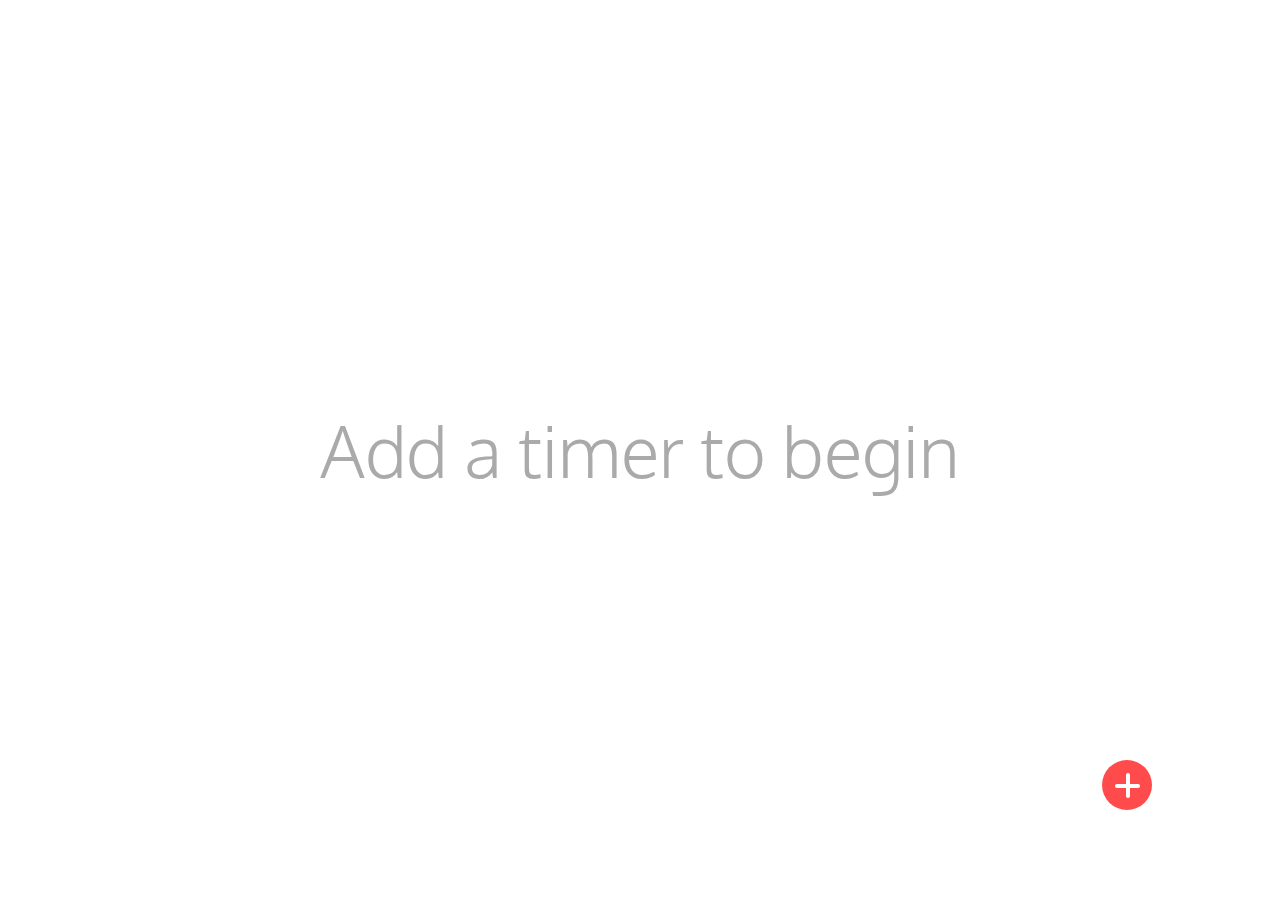
<file: index.html>
<!DOCTYPE html>
<html>
<head>
    <meta charset="utf-8" />
    <meta http-equiv="X-UA-Compatible" content="IE=edge">
    <title>JSTimer</title>
    <meta name="viewport" content="width=device-width, initial-scale=1">
    <link href="https://fonts.googleapis.com/css?family=Oxygen:300,400|Voces" rel="stylesheet"> 
    <link rel="stylesheet" type="text/css" media="screen" href="reset.css" />
    <link rel="stylesheet" type="text/css" media="screen" href="timer.css" />
    <script src="modules/main.js" type="module"></script>
</head>
<body>
    <button id="add">
        <span class="bar"></span><span class="bar"></span>
    </button>
    <div id="timerContainer">
         <h1 id="empty">Add a timer to begin</h1>
    </div>
    <div id="add-prompt">
        <div id="add-prompt-head">
            <p id="prompt-cancel">Cancel</p>
        </div>
        <div id="add-prompt-container">
            <div class="add-prompt-section">
                <h2 class="add-section-head">
                    Name
                </h2>
                <input id="add-name" type="text" inputmode="text" maxlength="32" required/>
            </div>
            <div class="add-prompt-section">
                <h2 class="add-section-head">
                    Type
                </h2>
                <div id="add-type-container">
                    <input id="type-standard" class="none type-radio" name="add-type" type="radio" />
                    <label class="type-label" for="type-standard">Standard</label>
                    <input id="type-custom" class="none type-radio" name="add-type" type="radio" />
                    <label class="type-label" for="type-custom">Custom</label>
                    <input id="type-preset" class="none type-radio" name="add-type" type="radio" />
                    <label class="type-label" for="type-preset">Preset</label>
                    <p id="type-tooltip">*Countdown from a set amount of time.</p>
                </div>
            </div>
            <div class="add-prompt-section">
                <h2 class="add-section-head">
                    Time
                </h2>
                <div class="add-time-section" >
                    <!--<input class="add-time-input" type="number" inputmode="number" maxlength="2" min="0" max="99" />
                    <label class="time-label">h</label>
                    <input class="add-time-input" type="number" inputmode="number" maxlength="2" min="0" max="59" />
                    <label class="time-label">m</label>
                    <input class="add-time-input" type="number" inputmode="number" maxlength="2" min="0" max="59" />
                    <label class="time-label">s</label>-->

                    <input id="hour" class="add-time-input2" type="number" inputmode="number" maxlength="2" min="1" max="12" />
                    <span>:</span>
                    <input id="minute" class="add-time-input2" type="number" inputmode="number" maxlength="2" min="0" max="59" />
                    <input id="time-am" class="none time-radio" name="ampm" type="radio"/>
                    <label class="label-ampm ampm-offset" for="time-am">am</label>
                    <input id="time-pm" class="none time-radio" name="ampm" type="radio"/>
                    <label class="label-ampm ampm-offset2" for="time-pm">pm</label>
                    <input id="auto-repeat-check" name="auto-repeat" type="checkbox" value="repeat"/>
                    <label id="auto-repeat" for="auto-repeat-check">Auto-repeat</label> 
                    <div id="increment-section">
                        <button class="time-increment">Add 30sec</button>
                        <button class="time-increment">Add 1min</button>
                        <button class="time-increment">Add 5min</button>
                    </div>
                </div>
            </div>
            <button id="add-prompt-complete">Add Timer</button>
        </div>
    </div>
</body>
</html>
</file>
<file: timer.css>
body {
    font-family: Oxygen, sans-serif;
    font-weight: 300;
}

.none {
    display: none;
}

#empty {
    color: #aaaaaa;
    text-align: center;
    position: absolute;
    top: 50%;
    left: 50%;
    transform: translate(-50%, -50%);
}

.currtime {
	font-size: 24px;
	padding: 1em;
}

.timer {
	margin-left: 1em;
    margin-top: 2em;
    float: left;
    width: 200px;
}

/* add button */
#add {
    background-color: rgb(255, 75, 75);
    width: 50px;
    height: 50px;
    border-radius: 50%;
    border: 0;
    position: fixed;
    bottom: 10%;
    right: 10%;
    cursor: pointer;
}

.bar {
    background-color: white;
    border-radius: 2px;
    position: absolute;
    transition: 0.3s;
    -webkit-backface-visibility: hidden;
}

.bar:first-of-type {
    width: 4px;
    top: 25%;
    bottom: 25%;
    left: 47%;
}

.bar:last-of-type {
    height: 4px;
    left: 25%;
    right: 25%;
    top: 47%;
}

#add:hover .bar {
    transform: rotate(180deg);
}

#add:hover {
    background-color: #ff5858;
}

/* Add-prompt */
#add-prompt {
    height: 100vh;
    background-color: white;
    position: fixed;
    transform: translateY(-100vh);
    transition: transform 0.5s ease-in-out;
}

#add-prompt.add-prompt-move {
    transform: translateY(0);
}

#add-prompt-head {
    background-color: rgb(255, 75, 75);
    color: white;
}

#prompt-cancel {
    font-size: 10px;
    letter-spacing: 1px;
    text-align: right;
    padding: 1.5em 1em;
    cursor: pointer;
}

#add-prompt-container {
    padding-left: 1em;
    padding-top: 2em;
}

.add-prompt-section {
    margin-bottom: 3em;
}

.add-section-head {
    color: #aaaaaa;
    font-family: Voces, sans-serif;
    font-size: 12px;
    text-transform: uppercase;
    margin-bottom: 1em;
}

/* timer name */

#add-name {
    background-color: none;
    color: #555555;
    width: 90%;
    border: 0;
    border-bottom: 1px solid #b9b9b9;
}

/* timer type */

.type-label {
    display: inline-block;
    color: #aaaaaa;
    font-family: Voces, sans-serif;
    font-size: 10px;
    text-transform: uppercase;
    padding: 1em 1.5em;
    margin-right: 2em; 
    border: 1px solid #aaaaaa;
    border-radius: 2px;
    transition: 0.2s;
}

.type-label:hover {
    color: rgb(255, 75, 75);
    border: 1px solid rgb(255, 75, 75);
}

/* select the label underneath the selected type radio */
.type-radio[type="radio"]:checked+label {
    color: rgb(255, 75, 75);
    border: 1px solid rgb(255, 75, 75);
}

#type-tooltip {
    display: none;
    color: #aaaaaa;
    font-size: 10px;
    margin-top: 1.5em;
}

/* timer time */
.add-time-input {
    background-color: none;
    color: #555555;
    font-family: Oxygen, sans-serif;
    font-size: 24px;
    font-weight: 300;
    text-align: center;
    width: 10%;
    border: 0;
    border-bottom: 1px solid #b9b9b9;
    margin-right: 0.1em;
    -webkit-appearance: none;
    -moz-appearance: textfield;

}

.add-time-input2 {
    background-color: none;
    color: #555555;
    font-family: Oxygen, sans-serif;
    font-size: 24px;
    font-weight: 300;
    text-align: center;
    width: 10%;
    border: 0;
    border-bottom: 1px solid #b9b9b9;
    margin-right: 0.1em;
    -webkit-appearance: none;
    -moz-appearance: textfield;
}

.time-label {
    color: #aaaaaa;
    font-family: Voces, sans-serif;
    font-size: 10px;
    text-transform: uppercase;
    margin-right: 1em;
}

#increment-section {
    margin-top: 1em;
}

.time-increment {
    background-color: white;
    color: #aaaaaa;
    font-family: Voces, sans-serif;
    font-size: 10px;
    text-transform: uppercase;
    margin-right: 1.5em;
    margin-left: 0;
    border: 1px solid #aaaaaa;
}

#auto-repeat-check {
    display: none;
}

#auto-repeat {
    color: #aaaaaa;
    font-family: Voces, sans-serif;
    font-size: 10px;
    text-transform: uppercase;
    margin-left: 3em;
    transition: 0.2s;
}

#auto-repeat:hover {
    color: rgb(255, 75, 75);
}

#auto-repeat-check:checked+label {
    color: rgb(255, 75, 75);
}

.label-ampm {
    color: #aaaaaa;
    font-family: Voces, sans-serif;
    font-size: 10px;
    text-transform: uppercase;
    margin-right: 1em;
    transition: 0.2s;
}

.label-ampm:hover {
    color: rgb(255, 75, 75);
}

.time-radio:checked+label {
    color: rgb(255, 75, 75);
}

.ampm-offset {
    margin-left: 1em;
}

.ampm-offset2 {
    margin-right: 7em;
}

/* add timer button in prompt */
#add-prompt-complete {
    display: block;
    background-color: rgb(255, 75, 75);
    color: white;
    padding: 0.8em 4em;
    margin: 0 auto;
    border: 0;
    border-radius: 5px;
    cursor: pointer;
}

#add-prompt-complete:hover {
    background-color: rgb(225, 35, 35);
}

@media screen and (min-width: 361px) {
    #add-prompt-container {
        padding: 1.5em 2em;
    }

    #empty {
        font-size: 24px;
    }
}

@media screen and (min-height: 480px) {
    #add-prompt {
        border-bottom: 1px solid #b9b9b9;
        height: auto;
        top: 0;
        bottom: 0;
        padding-bottom: 5em;
    }
}

@media screen and (min-height: 640px) {
    .add-prompt-section {
        margin-bottom: 4em;
    }

    #add-prompt {
        border-bottom: 1px solid #b9b9b9;
        height: auto;
        top: 0;
        bottom: 0;
        padding-bottom: 5em;
    }
}

@media screen and (min-width: 1024px) {
    #add-prompt {
        width: 768px;
        height: 500px;
        margin: auto;
        top: 0;
        bottom: 0;
        left: 0;
        right: 0;
        border-left: 1px solid #b9b9b9;
        border-right: 1px solid #b9b9b9;
        border-bottom: 1px solid #b9b9b9;
    }

    #empty {
        font-size: 72px;
    }
}
</file>
